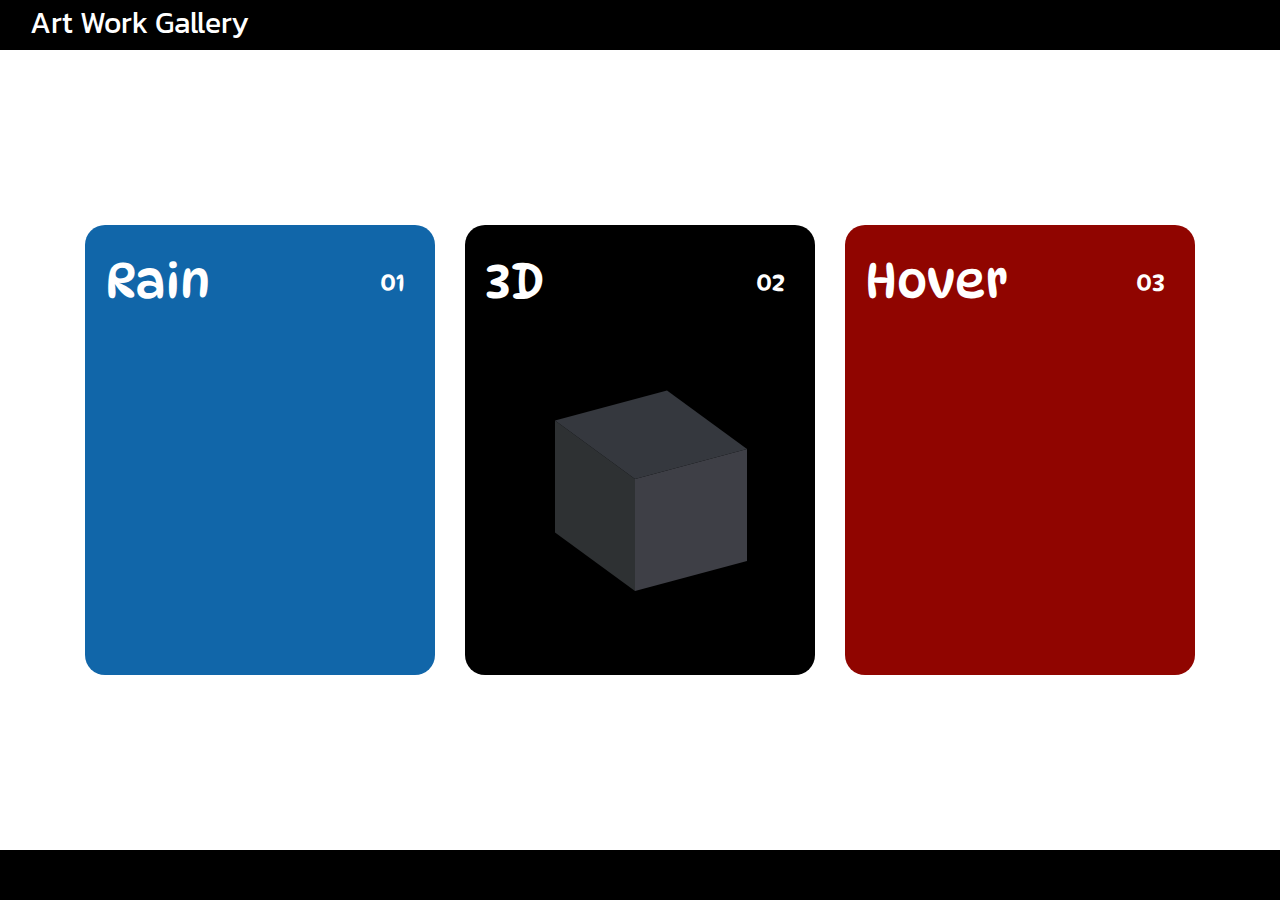
<file: main/index.html>
<!DOCTYPE html>
<html lang="en">
    <head>
        <meta charset="UTF-8">
        <meta http-equiv="X-UA-Compatible" content="IE=edge">
        <meta name="viewport" content="width=device-width, initial-scale=1.0">
        <title>Artwork Gallery</title>
        
        <link href="https://emoji-uc.akamaized.net/orig/e3/5aa67ffb9287b61fa3e69182c65d82.png" rel="shortcut icon" type="image/x-icon">
        <link rel="stylesheet" href="./css/main-animation.css/index.css">
        <link rel="stylesheet" href="./css/main-animation.css/animation.css">
        <link rel="stylesheet" href="./css/main-animation.css/text-box.css">
        <link rel="stylesheet" href="./css/menu.css/art.css">
        <link rel="stylesheet" href="./css/menu.css/rain.css">
        <link rel="stylesheet" href="./css/menu.css/3D.css">
    </head>
    <body>

        <header>
            <div class="border-square" id="one">
                <div id="ArtWork-Gallery">
                    Art Work Gallery
                </div>
            </div>  
        </header> 

        
        <div style="overflow: hidden;">
            <div id="container">   
                <div id="big-square">
            
                    <a href="../rAin/rain.html" target="_blank">
                        <div class="square slideSquare" id="artwork1">
                            
                            <div class="box">
                                <div class="title font">Rain</div>
                                <div class="number font">01</div>
                            </div>  

                            <div class="rain">
                                <span style="--i:11"></span>
                                <span style="--i:12"></span>
                                <span style="--i:10"></span>
                                <span style="--i:14"></span>
                                <span style="--i:13"></span>
                                <span style="--i:12"></span>
                                
                                <span style="--i:17"></span>
                                <span style="--i:15"></span>
                                <span style="--i:19"></span>
                                <span style="--i:11"></span>
                                <span style="--i:18"></span>
                                <span style="--i:20"></span>
                            </div>
                        </div>       
                    </a>

                    <a href="../3D/3D.html" target="_blank">
                        <div class="square slideSquare" id="artwork2">
                            
                            <div class="box">
                                <div class="font title">3D</div>
                                <div class="font number">02</div>
                            </div>
                            
                        
                            <div class="loader">
                                <span></span>
                            </div>

                           
                        </div>
                    </a>

                    <a href="../eeju/index.html" target="_blank">
                        <div class="square slideSquare" id="artwork3">
                            
                            <div class="box">
                                <div class="font title">Hover</div>
                                <div class="font number">03</div>
                            </div>
                        </div> 
                    </a> 

                </div>   
            </div> 

            <footer> 
                <div class="border-square" id="two"></div>
            </footer>

            <div id="first">
                <div id="text-box">
                    <div class="word" id="art">Art</div>      
                    <div class="word" id="work">Work</div> 
                </div>
            </div> 
        
        </div>

    </body>
</html>
</file>
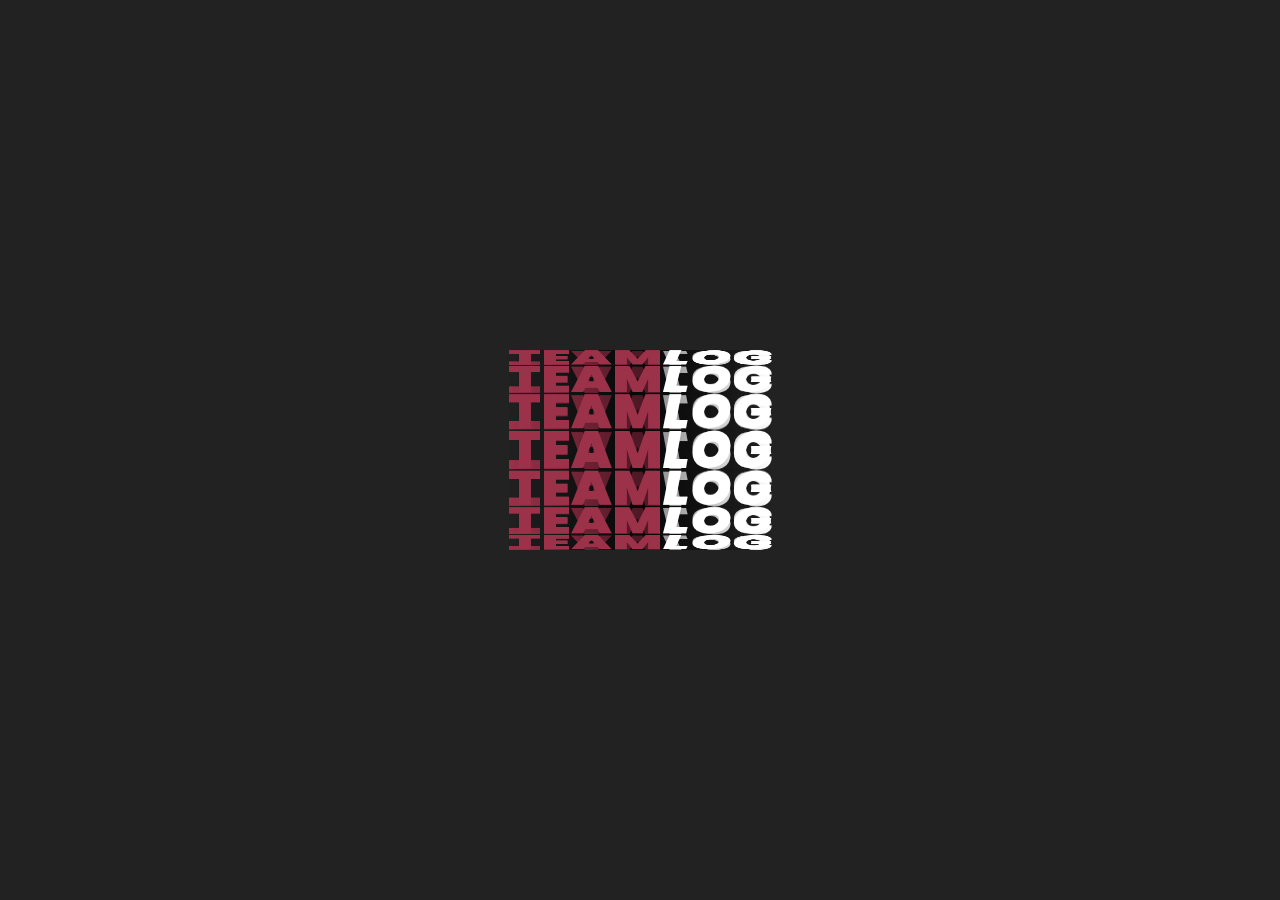
<file: 3D/3D.html>
<!DOCTYPE html>
<html lang="en">
<head>
    <meta charset="UTF-8">
    <meta http-equiv="X-UA-Compatible" content="IE=edge">
    <meta name="viewport" content="width=device-width, initial-scale=1.0">
    <title>3D</title>
    <link href="https://www.emojiall.com/en/header-svg/%F0%9F%90%BC.svg" rel="shortcut icon" type="image/x-icon">
    <link rel="stylesheet" href="./css/main.css">
</head>
<body>
    <div class="container">
        <div class="box">
            <span style="--i:1"><i>TEAM</i><i>LOG</i></span>
            <span style="--i:2"><i>TEAM</i><i>LOG</i></span>
            <span style="--i:3"><i>TEAM</i><i>LOG</i></span>
            <span style="--i:4"><i>TEAM</i><i>LOG</i></span>
            <span style="--i:5"><i>TEAM</i><i>LOG</i></span>
            <span style="--i:6"><i>TEAM</i><i>LOG</i></span>
            <span style="--i:7"><i>TEAM</i><i>LOG</i></span>
            <span style="--i:8"><i>TEAM</i><i>LOG</i></span>
            <span style="--i:9"><i>TEAM</i><i>LOG</i></span>
            <span style="--i:10"><i>TEAM</i><i>LOG</i></span>
            <span style="--i:11"><i>TEAM</i><i>LOG</i></span>
            <span style="--i:12"><i>TEAM</i><i>LOG</i></span>
            <span style="--i:13"><i>TEAM</i><i>LOG</i></span>
            <span style="--i:14"><i>TEAM</i><i>LOG</i></span>
            <span style="--i:15"><i>TEAM</i><i>LOG</i></span>
            <span style="--i:16"><i>TEAM</i><i>LOG</i></span>
        </div>
    </div>
</body>
</html>
</file>
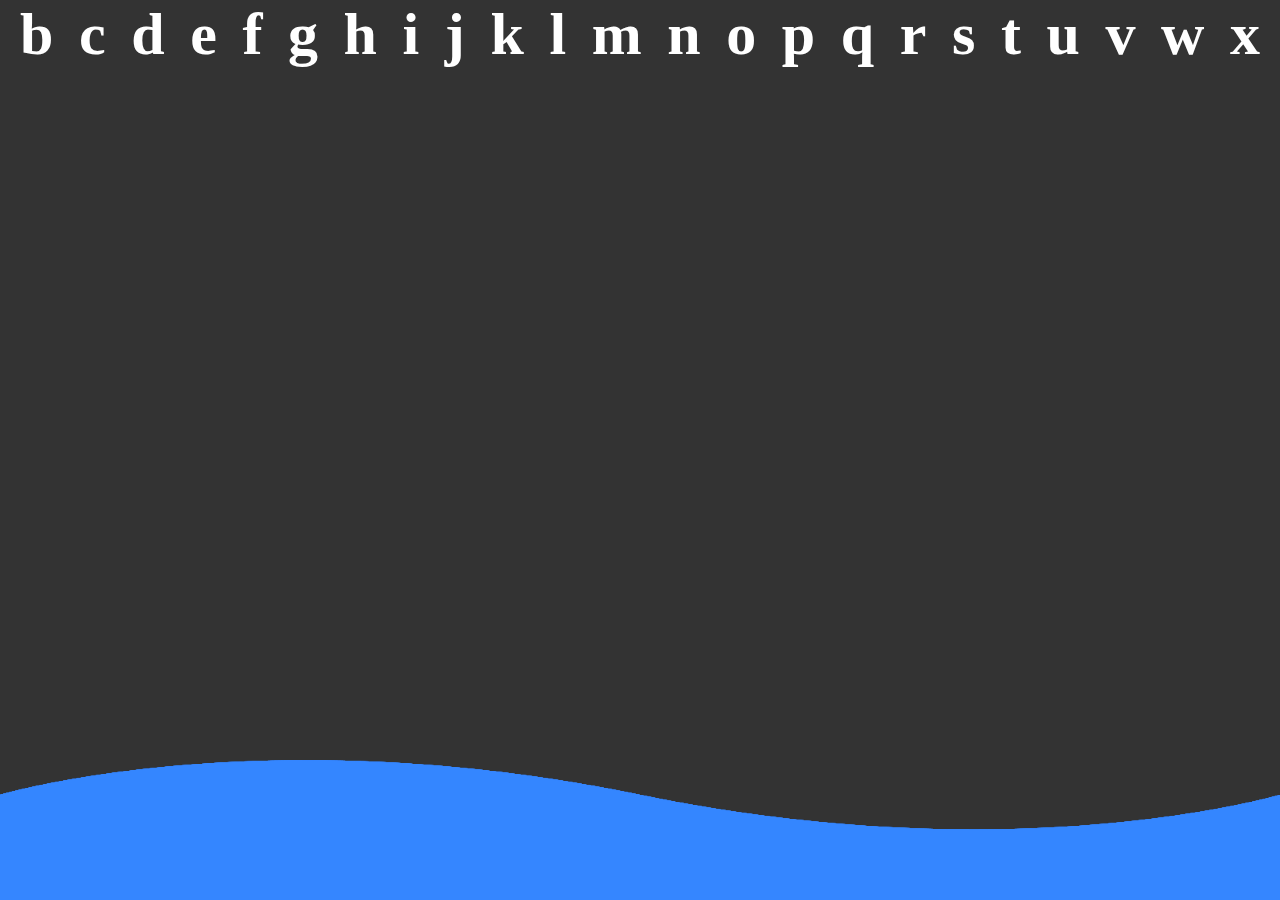
<file: rAin/rain.html>
<!DOCTYPE html>
<html lang="en">
<head>
    <meta charset="UTF-8">
    <meta http-equiv="X-UA-Compatible" content="IE=edge">
    <meta name="viewport" content="width=device-width, initial-scale=1.0">
    <link rel="shortcut icon" type="image/x-icon" href="https://www.emojiall.com/en/header-svg/%E2%98%94%EF%B8%8E.svg">
    <link rel="stylesheet" href="./css/rainstyle.css">
    <link rel="stylesheet" href="./css/indexstyle.css">
    <title>Rain</title>
     
</head>
    <body>
       
        <div id="container">
            <span class="word" style="--i:11" id="a">a</span>
            <span class="word" style="--i:18" id="b">b</span>
            <span class="word" style="--i:13" id="c">c</span>
            <span class="word" style="--i:19" id="d">d</span>
            <span class="word" style="--i:14" id="e">e</span>

            <span class="word" style="--i:21" id="f">f</span>
            <span class="word" style="--i:12" id="g">g</span>
            <span class="word" style="--i:18" id="h">h</span>
            <span class="word" style="--i:19" id="i">i</span>
            <span class="word" style="--i:20" id="j">j</span>

            <span class="word" style="--i:13" id="k">k</span>
            <span class="word" style="--i:24" id="l">l</span>
            <span class="word" style="--i:15" id="m">m</span>
            <span class="word" style="--i:13" id="n">n</span>
            <span class="word" style="--i:14" id="o">o</span>
        
            <span class="word" style="--i:12" id="p">p</span>
            <span class="word" style="--i:14" id="q">q</span>
            <span class="word" style="--i:23" id="r">r</span>
            <span class="word" style="--i:11" id="s">s</span>
            <span class="word" style="--i:21" id="t">t</span>
        
            <span class="word" style="--i:13" id="u">u</span>
            <span class="word" style="--i:18" id="v">v</span>
            <span class="word" style="--i:17" id="w">w</span>
            <span class="word" style="--i:20" id="x">x</span>
            <span class="word" style="--i:23" id="y">y</span>                
        </div>
        
        
        <footer>
            <div class="waves">
                <div class="wave" id="wave1"></div>
                <div class="wave" id="wave2"></div>
                <div class="wave" id="wave3"></div>
                <div class="wave" id="wave4"></div>
            </div>
        </footer>
    </body>
</html>
</file>
<file: main/css/main-animation.css/index.css>
@import url('https://fonts.googleapis.com/css2?family=Kanit:wght@300&display=swap');
* { 
    margin: 0; 
    padding: 0; 
    font-family: 'Kanit', sans-serif;
    user-select: none;
}
#first
{
    height: 100vh;
    width: 100vw;
    transform: translate(-100%, 0); 
    background-color: #414954;

    position: absolute;
    top:0%;
}
.word
{
    display: inline;

    font-size: 11vw;
    color : white;
}
#text-box
{   
    position: absolute;
    top:50%;        
    left: 50%;
    transform : translate(-50%,-50%);

    display: flex;
} 
#container
{
    width: 100%;
    height: 100vh;
}
</file>
<file: main/css/main-animation.css/animation.css>
#first
{
    animation-name: umm;
    animation-duration: 5.5s;

    transition:ease-out 1s;
}

@keyframes umm 
{
    0% 
    {
        transform: translate(0, 0);
    }
    70%
    {
        transform: translate(0, 0);
    }
    100%
    {
        transform: translate(-100%, 0);
    } 
} 


#contanier
{
    animation-name: main;  
    animation-duration: 3s;
    animation-delay: 3s;
    transition: all 1s;
}
@keyframes main
{
    from
    {
        opacity: 0%;
    }
    to
    { 
        opacity: 100%;
    }
}

/*art animation*/
</file>
<file: main/css/main-animation.css/text-box.css>
#art
{
    padding-left: 40px;

    animation-name: left;
    animation-duration: 2.5s;
}
@keyframes left 
{
    from {transform : translateX(-1000%);}
    to{transform : translateX(0%);}
}


#work
{   
    padding-left: 10px;
    padding-right: 50px;

    animation-name: down;
    animation-duration: 2.5s;
}

@keyframes down
{
    from {transform : translateY(-1000%);}
    to {transform : translateY(0%);}
}

#text-box::after
{
    content: '';
    
    background-color: white ;

    width: 0%;
    height:3px;

    position: absolute;
    bottom:18%;

    animation-name:right;
    animation-delay: 1s;
    animation-duration: 4s;
}

@keyframes right 
{
    from{width: 0%;}
    50%{width: 100%;}
    to{width: 0%;}
}
</file>
<file: main/css/menu.css/art.css>
@import url('https://fonts.googleapis.com/css2?family=Noto+Serif+HK:wght@300&family=Open+Sans:ital,wght@0,300;1,300&family=Roboto:wght@300;900&display=swap');
@import url('https://fonts.googleapis.com/css2?family=DynaPuff:wght@500&family=Noto+Serif+HK:wght@300&family=Open+Sans:ital,wght@0,300;1,300&family=Roboto:wght@300;900&display=swap');

a {
    text-decoration: none;
}

#big-square {
    display: flex;
    width: 100%;
    height: 100%;

    justify-content: center;
    align-items: center;
    flex-direction: row;
    gap: 30px;
}

.square {
    display: flex;
    flex-direction: column;

    width: 350px;
    height: 450px;
    border-radius: 20px;
}

@media (max-width:1220px) {
    .square {
        width: 300px;
        height: 400px;
    }
}
@media (max-width:1000px) {
    .square {
        width: 250px;
        height: 350px;

        font-size: 10px;
    }
}


#artwork1 {
    background-color: #1166a9;
    display: flex;
    flex-direction: column;

    animation-delay: 3.7s;

    transition: 1s all;
}

#artwork2 {
    background-color: black;
    animation-delay: 3.9s;
    transition: 1s all;
}

#artwork3 {
    background-color: #900500;

    animation-delay: 4.0s;
    transition: 1s all;
}

.slideSquare {
    animation-name: slide;
    animation-duration: 2s;
}

@keyframes slide {
    from {
        transform: translateX(-500%);
    }

    to {
        transform: translateX(0%);
    }

}

.square:hover {
    transform: scale(1.1);
}

#artwork1:hover {
    margin-right: 80px;
}

#artwork2:hover {
    margin-right: 80px;
    margin-left: 80px;
}

#artwork3:hover {
    margin-left: 80px;
}

.box {
    display: flex;
    align-items: center;

    margin-top: 30px;

    height: 50px;
    width: 100%;
}

.number {
    font-size: 24px;

    margin-top: 5px;
    margin-left: auto;
    margin-right: 30px;
}

.title {
    font-size: 3em;
    margin-left: 20px;
}

.made {
    font-size: 15px;
    margin-right: 10px;
    margin-left: auto;
}


.font {
    color: white;
    /* font-family: 'Noto Serif HK', serif; */
    font-family: 'DynaPuff', cursive;
}












.border-square {
    width: 100%;
    height: 50px;
    background-color: black;
}



#ArtWork-Gallery {
    color: white;
    font-size: 30px;
    padding-left: 30px;
}



footer {
    position: fixed;
    bottom: 0;

    width: 100%;
    height: 50px;
}

header {
    position: fixed;
    top: 0%;

    width: 100%;
    height: 50px;
}
</file>
<file: main/css/menu.css/rain.css>
.rain
{   
    display:flex;

    gap: 20px;
    justify-content: center;
    
    position: relative;
    top:-100px;

    transition: 1s all;
}
 .rain > span
{
    position: relative;
    top:0%;
        
    width: 20%;   
    height: 10px;

    background-color: #fff;
    border-radius: 50%;

    animation: animate 5s linear infinite;
    animation-duration: calc(40s / var(--i));
    transform-origin: bottom;

    transition: 1s all;
}
@keyframes animate
{
   0%{transform: translateY(0) scale(1);}
   90%{transform: translateY(1000px) scale(1);}
   100%{transform: translateY(1000px) scale(0);}
}
</file>
<file: main/css/menu.css/3D.css>
* { 
     margin: 0; 
     padding: 0; 
     font-family: 'Kanit', sans-serif; 
}

.loader
{
      position: relative;
      top:50px;
      left: -20px;

      transform: skewY(-15deg) translateX(50px) translateY(50px);
}
 .loader span 
{
     position: relative;
     left: 40%;
     top:70%;

     height: 7em;
     width: 7em;

     display: block;
     background-color: #3e3f46;
     transition: 0.5s;

     z-index:  var(--i);
}
.loader span:hover
{
     background-color: #33a3ee;
     transition: 0s;
}

.loader span::before /*좌측 옆면 코드*/ {
     content: '';
     position: absolute;
     top:20;
     left: -80px;
     
     height: 7em;
     width: 5em;

     background-color: #2e3133;
     transform-origin:right;
     transform: skewY(45deg);
     transition: 0.5s;
}
.loader span:hover::before
{
     background: #1f5378;
     transition: 0s;
}
.loader span::after
{
     content: '';
     position: absolute;
     top:-80px;
     left: 0;
     width: 7em;
     height: 5em;

     background-color: #35383e;
     transform-origin:bottom;
     transform: skewX(45deg);
     transition: 0.5s;

}
.loader span:hover::after
{
     background: #2982b9;
     transition: 0s;
}







.square-box {
     display: flex;
     gap:50%;

     position: relative;
     left: -200px;
}
</file>
<file: 3D/css/main.css>
@import url('https://fonts.googleapis.com/css?family=Poppins:100,200,300,400,500,600,700,800,900');
*{padding: 0; margin : 0;font-family: 'poppins'; box-sizing: border-box;}


/*viewport 때문에 상대적인 길이가 다 달라 보이기 때문에 em 사용*/
/*transform-style : preserve-3d; 자식 요소를 3D로 배치 한다. */

body
{
    display: flex;
    justify-content: center;
    align-items: center;

    min-height: 100vh;
    background: #222;
    overflow: hidden;
}

.container
{
    display: flex;
    justify-content: center;
    align-items: center;
}

.container > .box{transform-style: preserve-3d; animation: animate 20s linear infinite;}
/* 25s초동안 일정한 속도로 영원히 반복되는 css */

@keyframes animate 
{
   0%{transform: perspective(1000px) rotateX(0deg) rotate(25deg);}  
    100%{transform: perspective(1000px) rotateX(360deg) rotate(25deg);}    
}

.container > .box > span
{
    position: absolute;

    color:#fff;
    font-size: 3.3em;
    font-weight: 900;

    background:linear-gradient(90deg,transparent,rgba(0,0,0,0.5),transparent);
    /*선형 그레디언트  */
    line-height: 0.76em; 

    transform-style: preserve-3d;
    transform: translate(-50%,-50%) rotateX(calc(var(--i) * 22.5deg)) translateZ(100px);
    text-shadow: 0 5px 15px rgba(0.0.0.0.25);
}
.container .box span i:nth-child(1)
{
    font-style: initial;
    color:#9c314a;
}
</file>
<file: rAin/css/rainstyle.css>
*{margin: 0; padding: 0; box-sizing: border-box;}

body
{
    display: flex;
    justify-content: flex-end;
    align-items: flex-end;
    min-height: 100vh;
    background: #333;
}

footer
{
    position: relative;
    width: 100%;
    background-color: #3586ff;
    min-height: 1px;
    padding:20px 50px;

}
.wave
{
    position: absolute;
    top:-100px;
    left:0;

    width: 100vw;
    height: 100px;
    background:  url(./img/wave.png);
    background-size: 100% 100px;

}

#wave1
{
    z-index: 1000;
    opacity: 1;
    bottom: 0;
    animation: animatewave_01 4s linear infinite;
}
#wave2
{
    z-index: 999;
    opacity: 0.5;
    bottom: 10px;
    animation: animatewave_02 3s linear infinite;
}

#wave3
{
    z-index: 1000;
    opacity: 0.2;
    bottom: 15px;
    animation: animatewave_01 3s linear infinite;
}
#wave4
{
    z-index: 999;
    opacity: 0.7;
    bottom: 20px;
    animation: animatewave_02 4s linear infinite;
}

@keyframes animatewave_01
{
    to{background-position-x: 1000px;}
    from{background-position-x: 0px;}
}
@keyframes animatewave_02
{
    to{background-position-x: 0px;}
    from{background-position-x: 1000px;}
}
</file>
<file: rAin/css/indexstyle.css>
*{
    padding : 0; 
    margin: 0; 
    user-select: none;

}
*::-webkit-scrollbar {
    display: none;
}
.word
{
    color:white;
    font-size: 60px;
    font-weight: 600;

    animation: animate 200s linear infinite;
    animation-duration: calc(50s / var(--i));
    transform-origin: bottom;

    transition: 1s all;
}

#container {
    display: flex;
    width: 100%;

    position: absolute;
    top:0;

    align-items: center;
    justify-content: center;

    gap: 2%;
}

@media (max-width:1200px) {
    .word{font-size:10px;}
}

@keyframes animate {
   0%{transform: translateY(0) scale(1);}
   100%{transform: translateY(900px) scale(0);}
}
</file>
